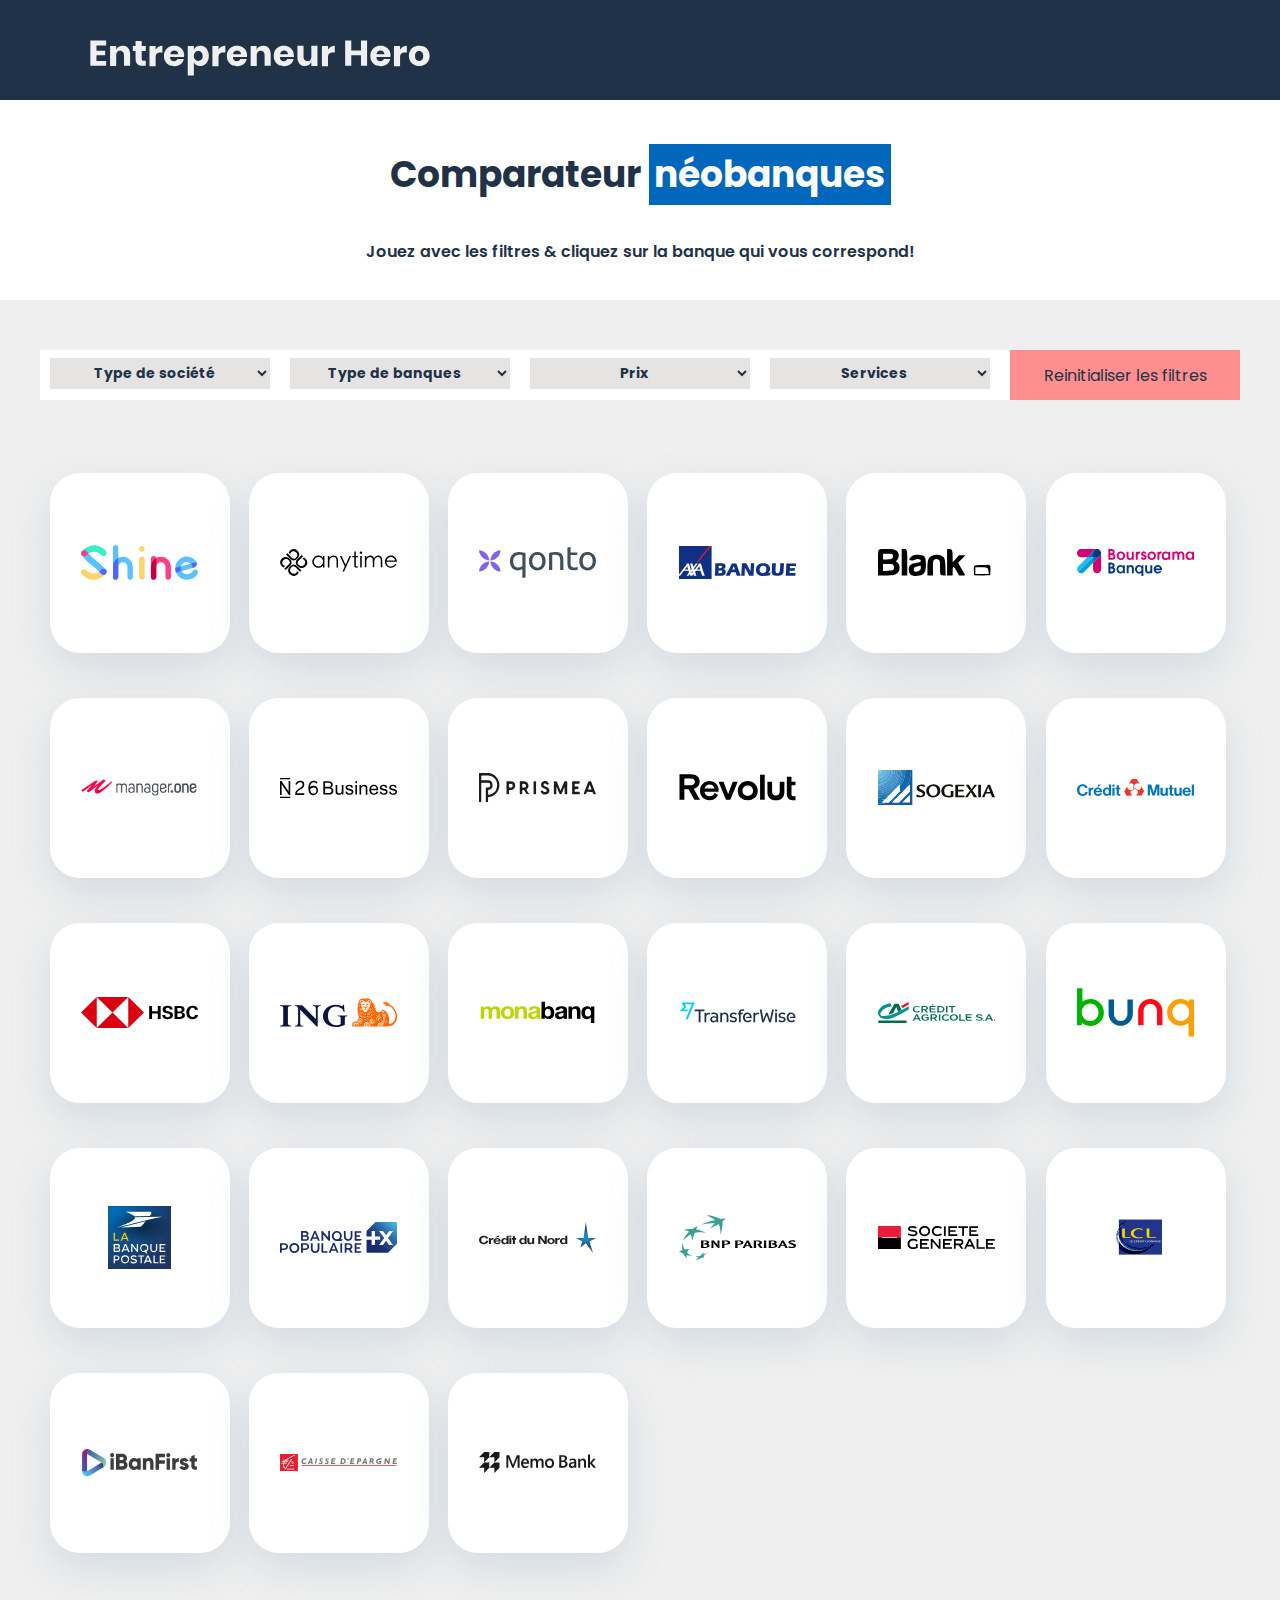
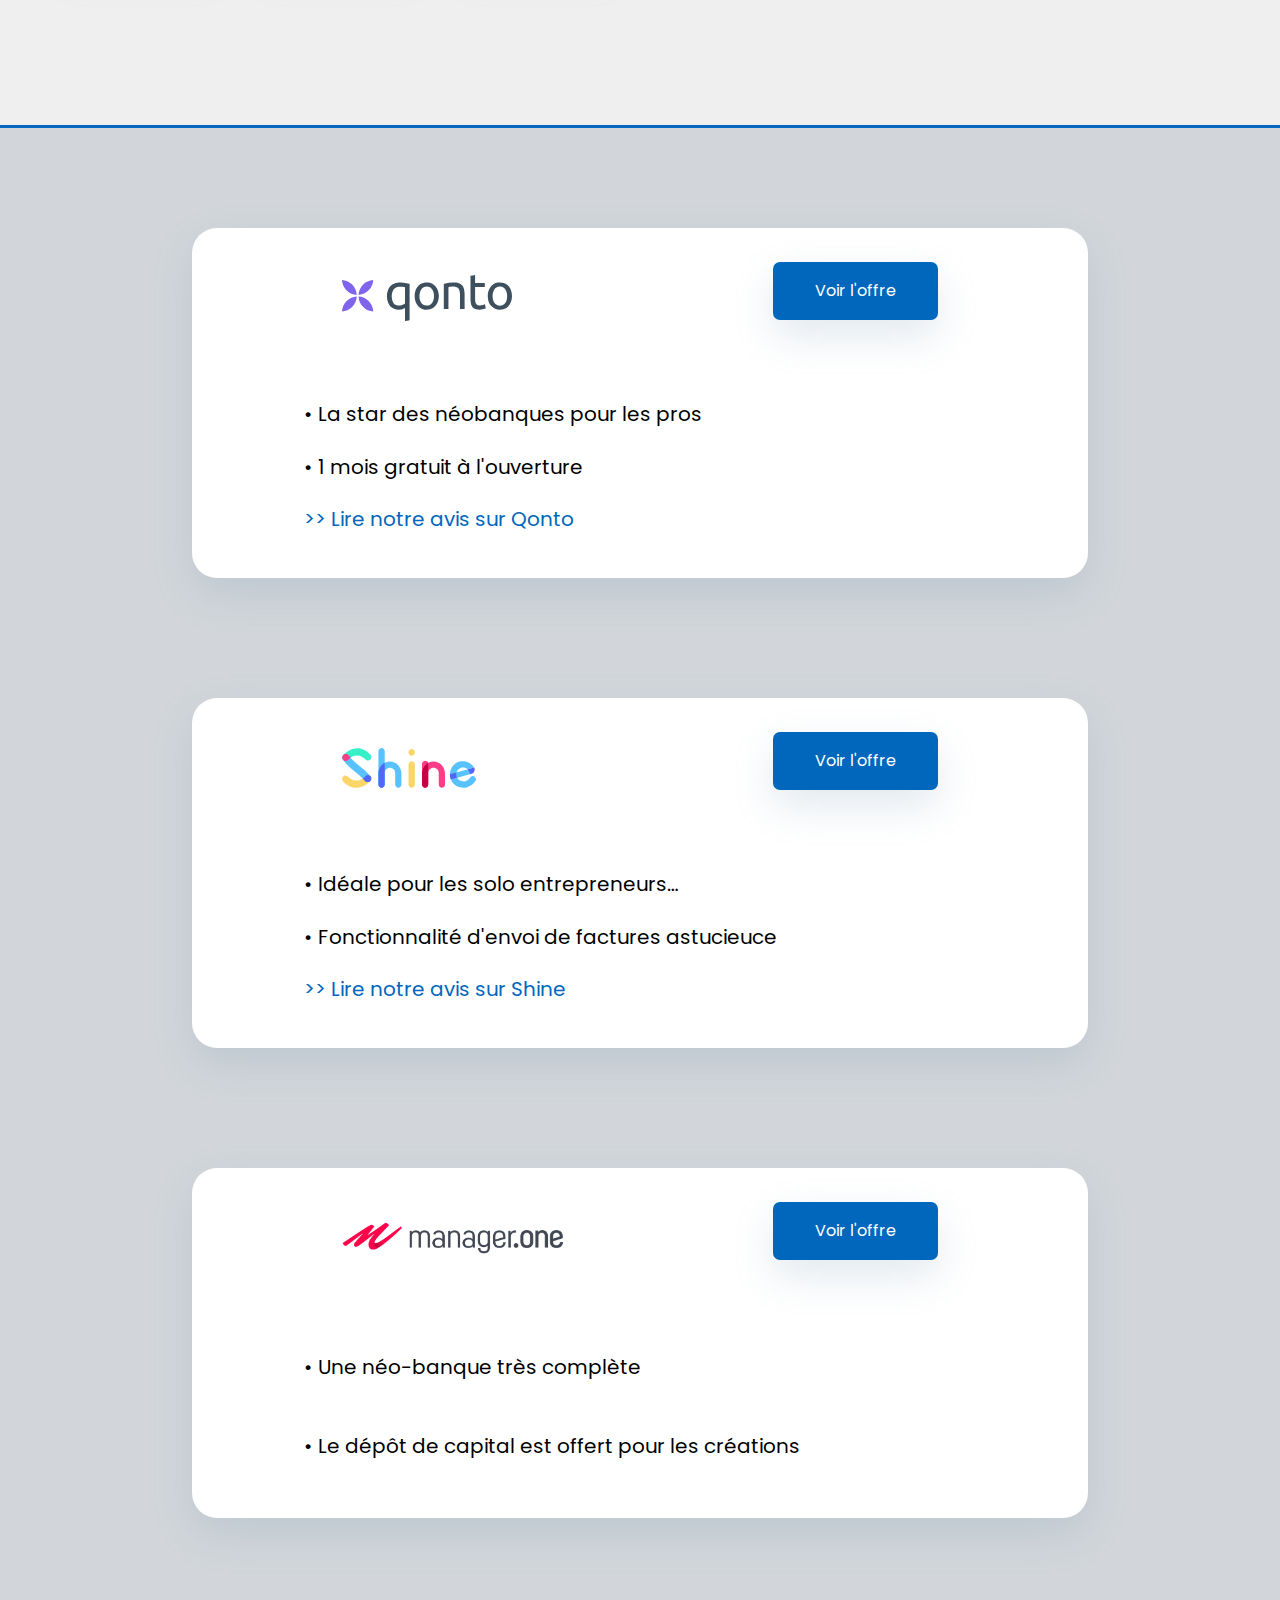
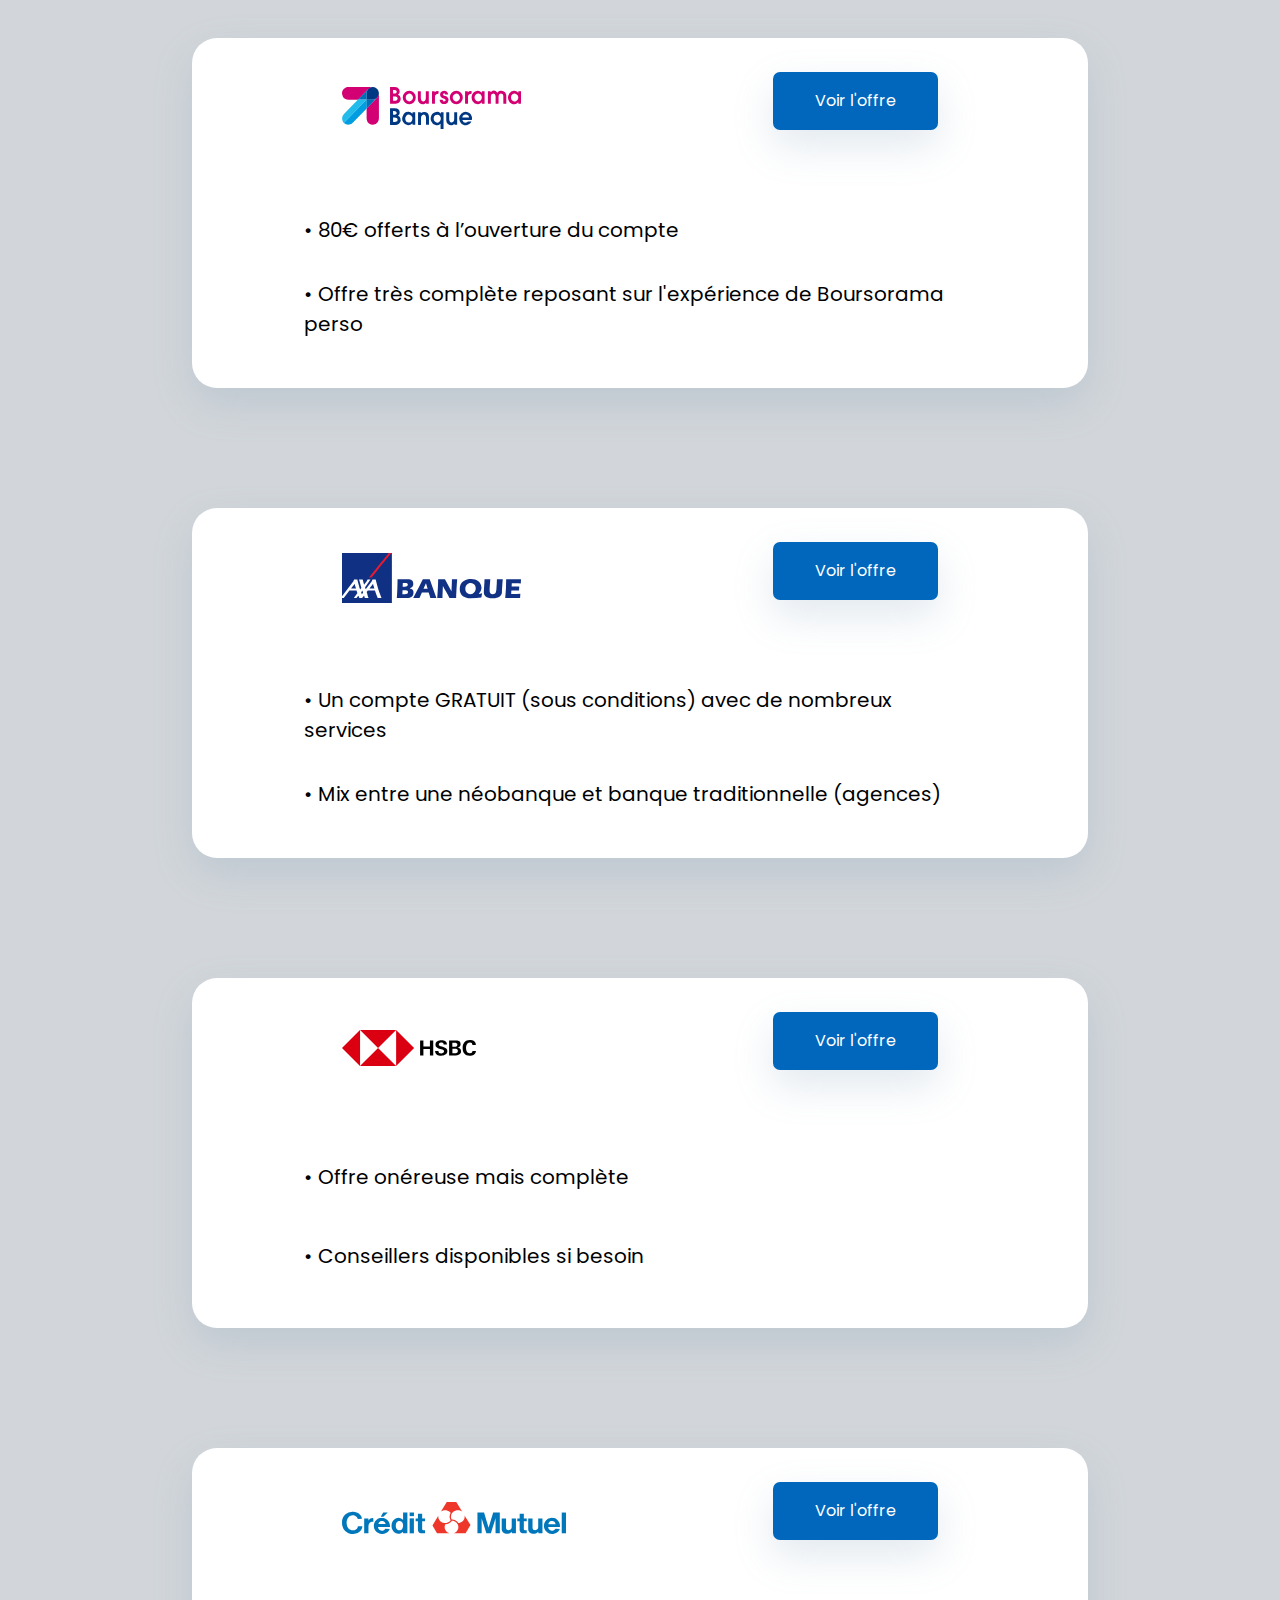
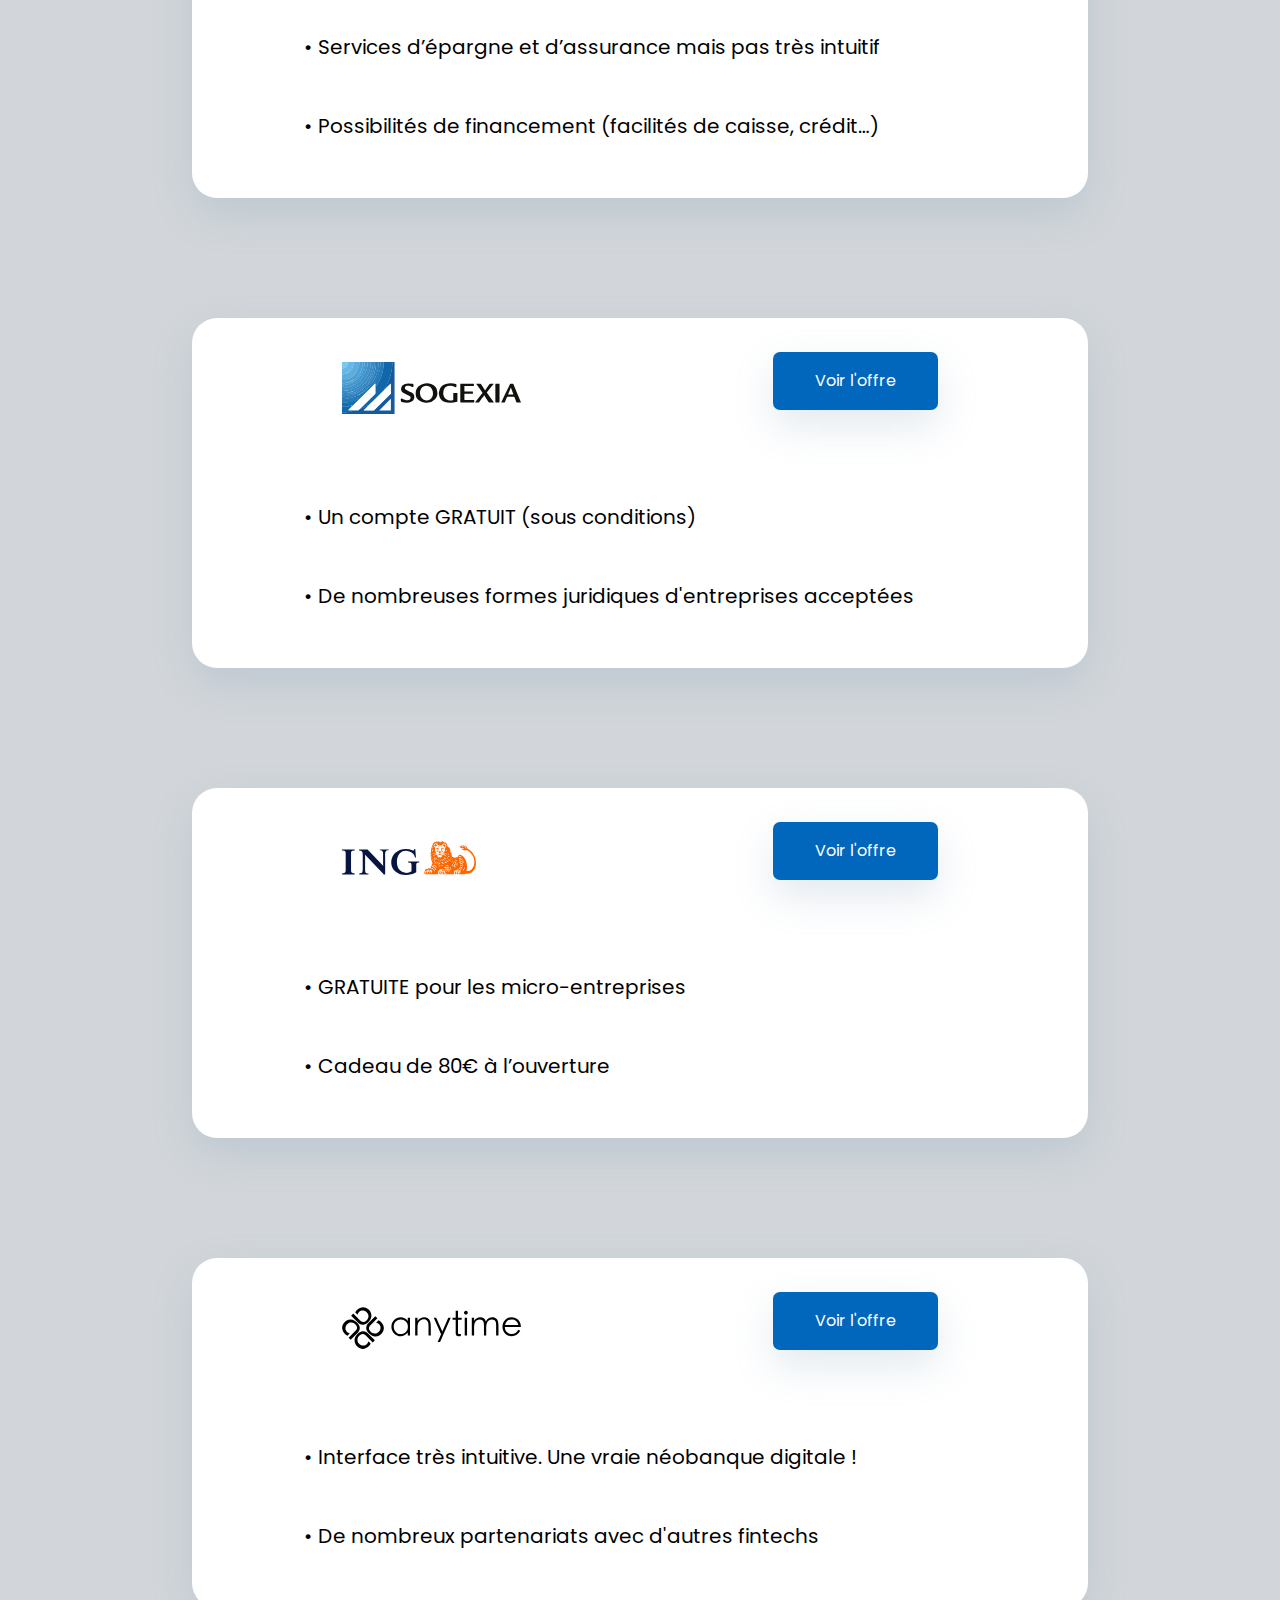
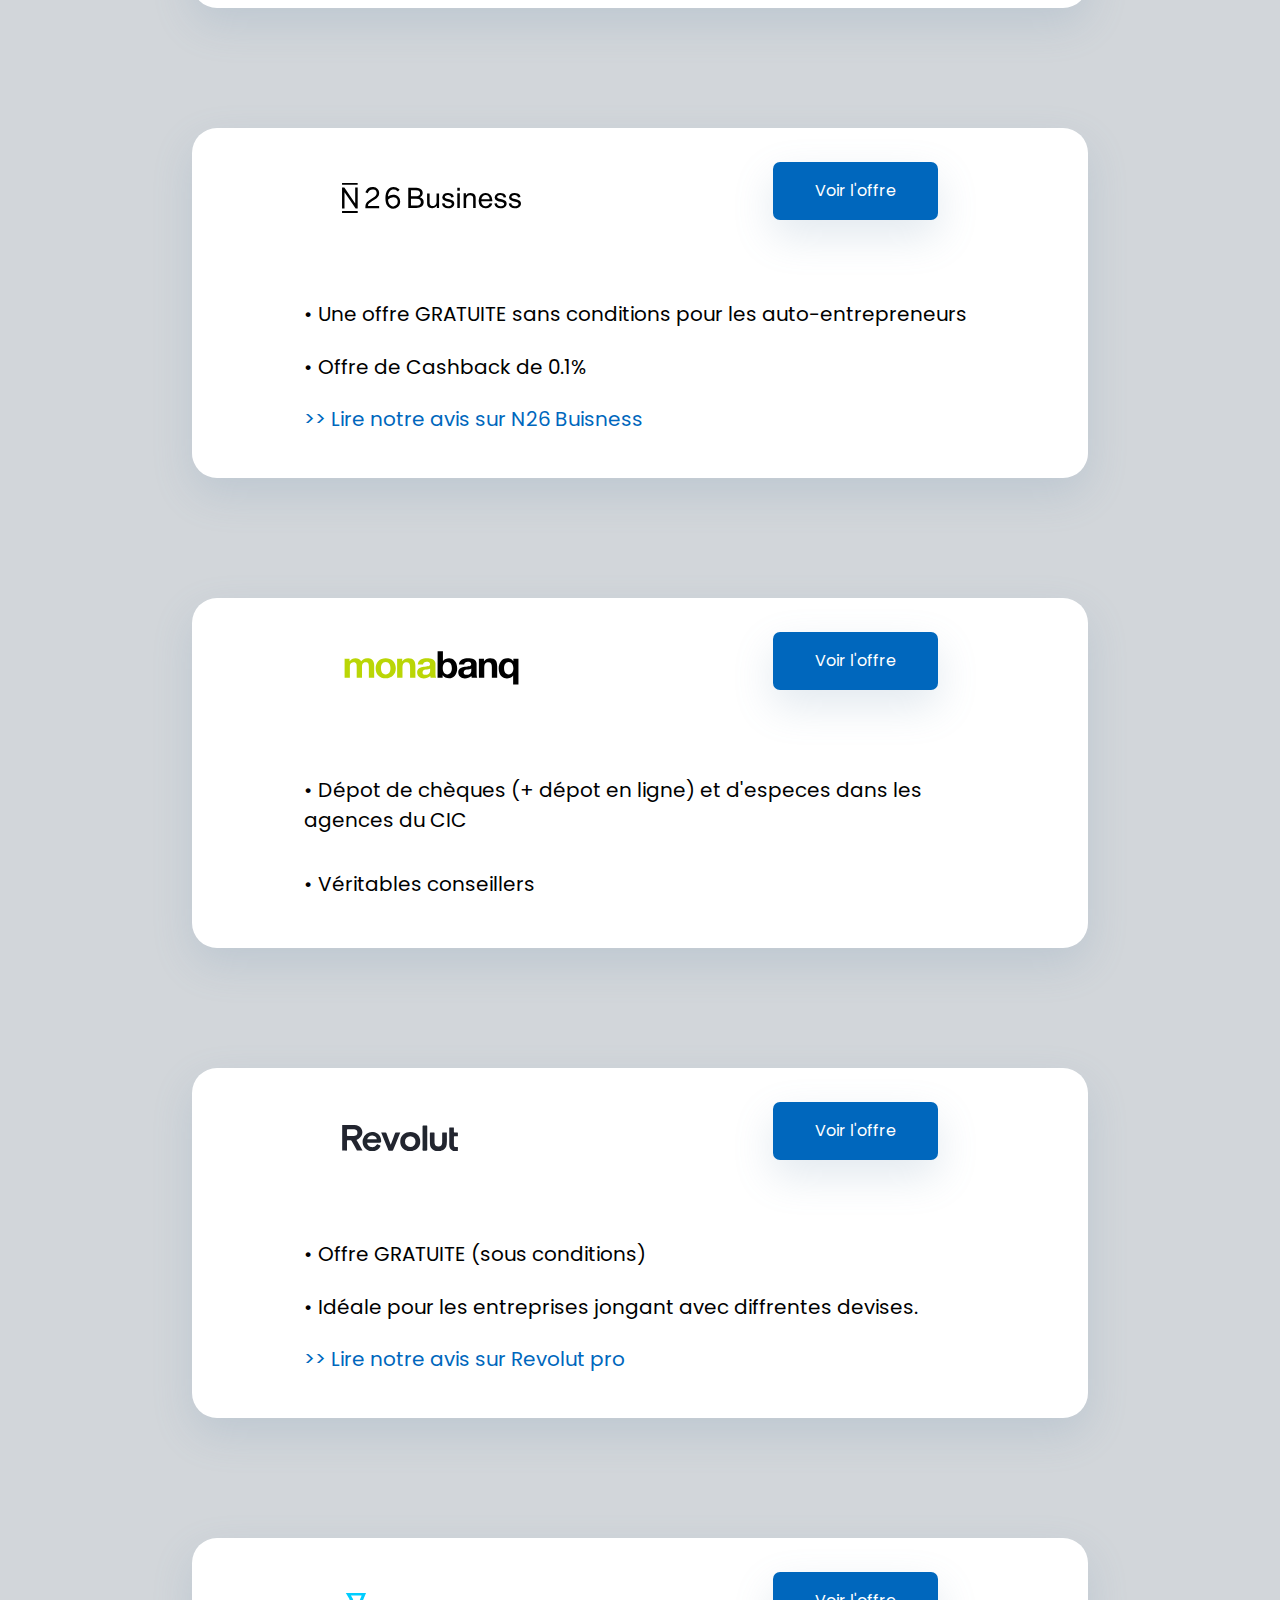
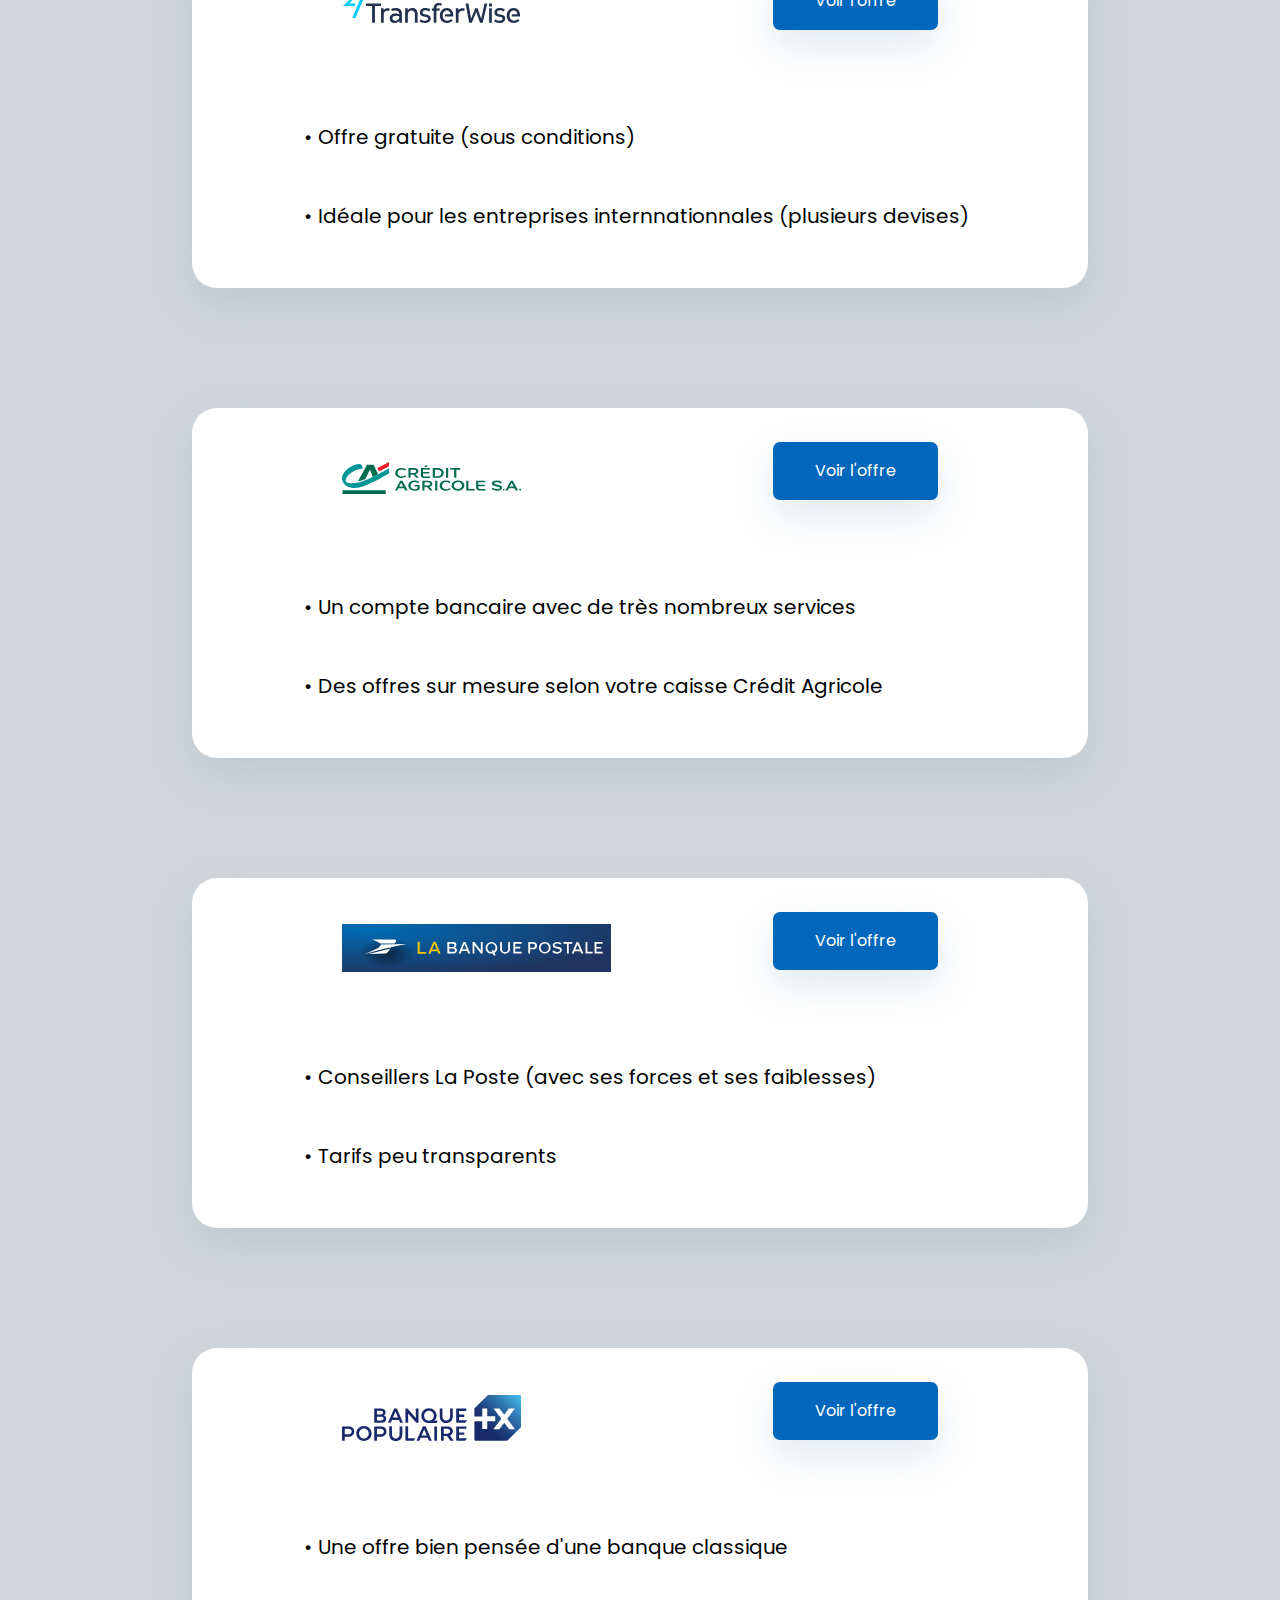
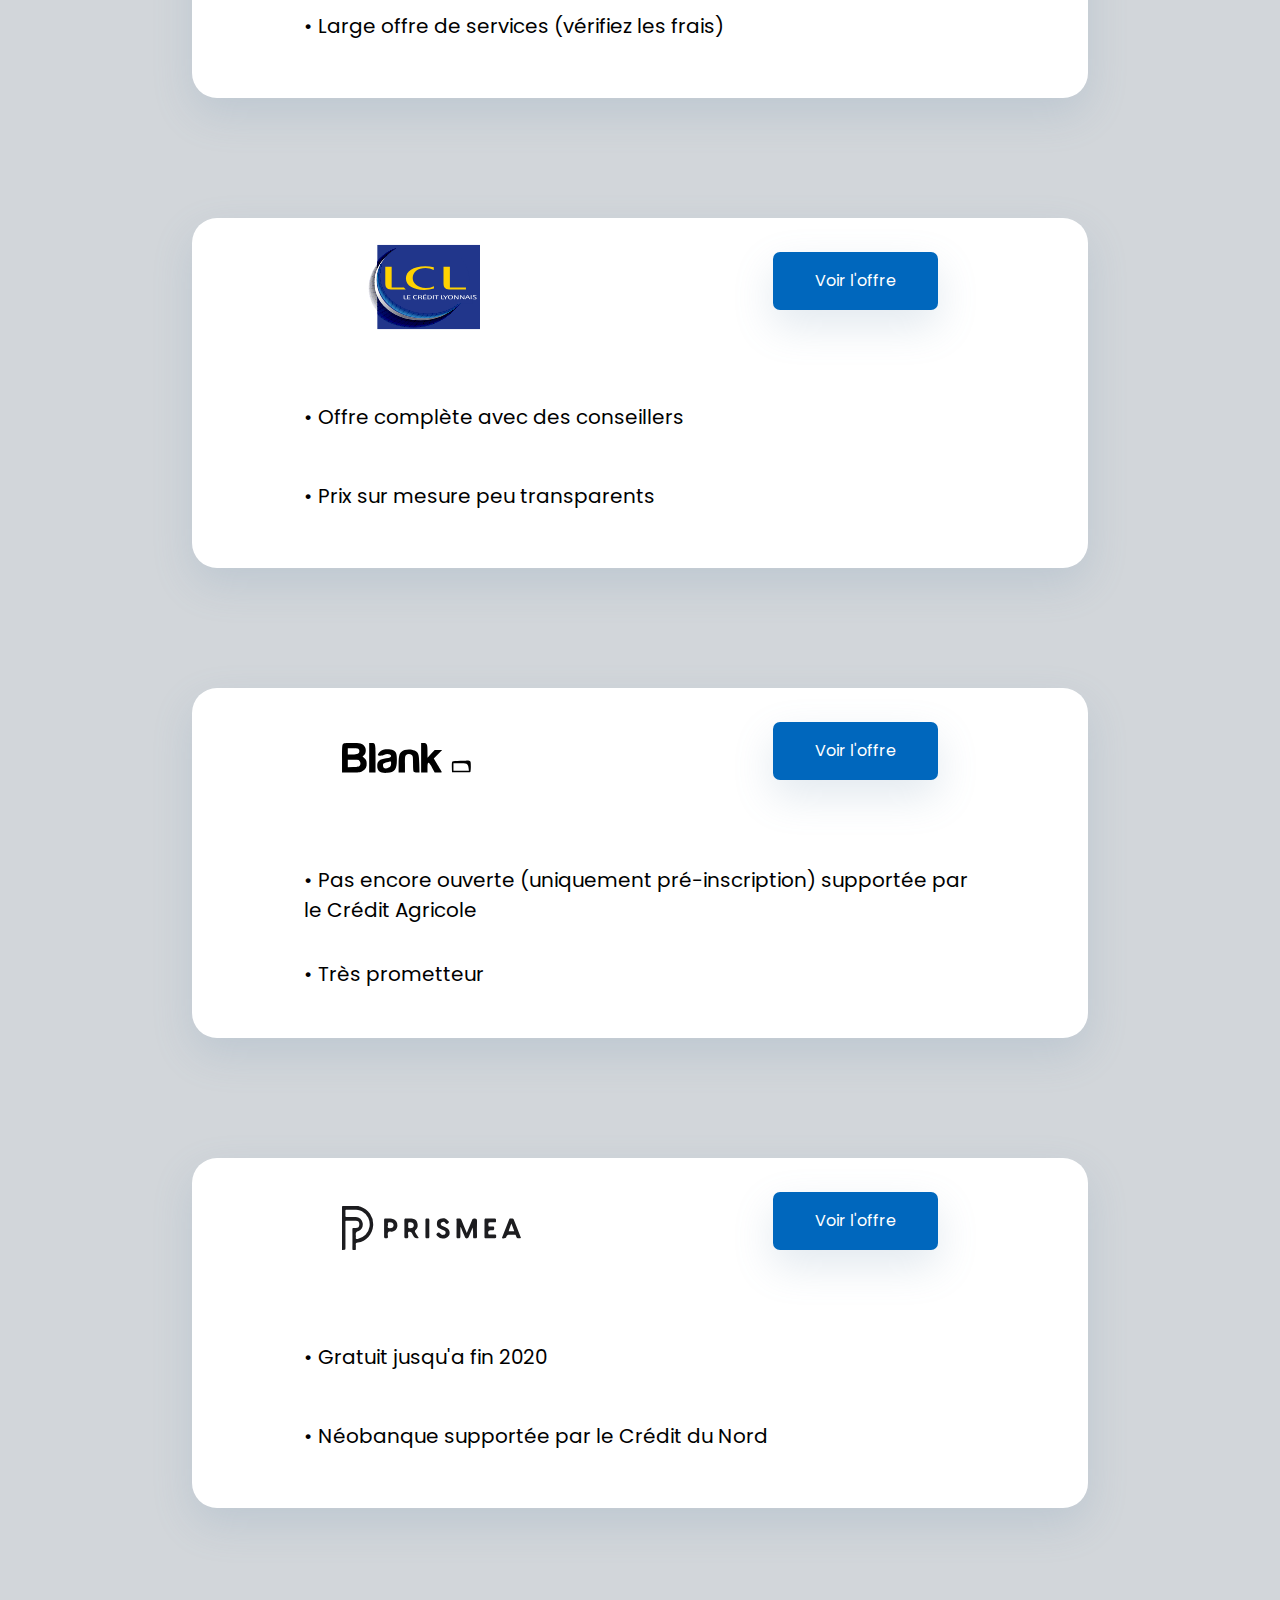
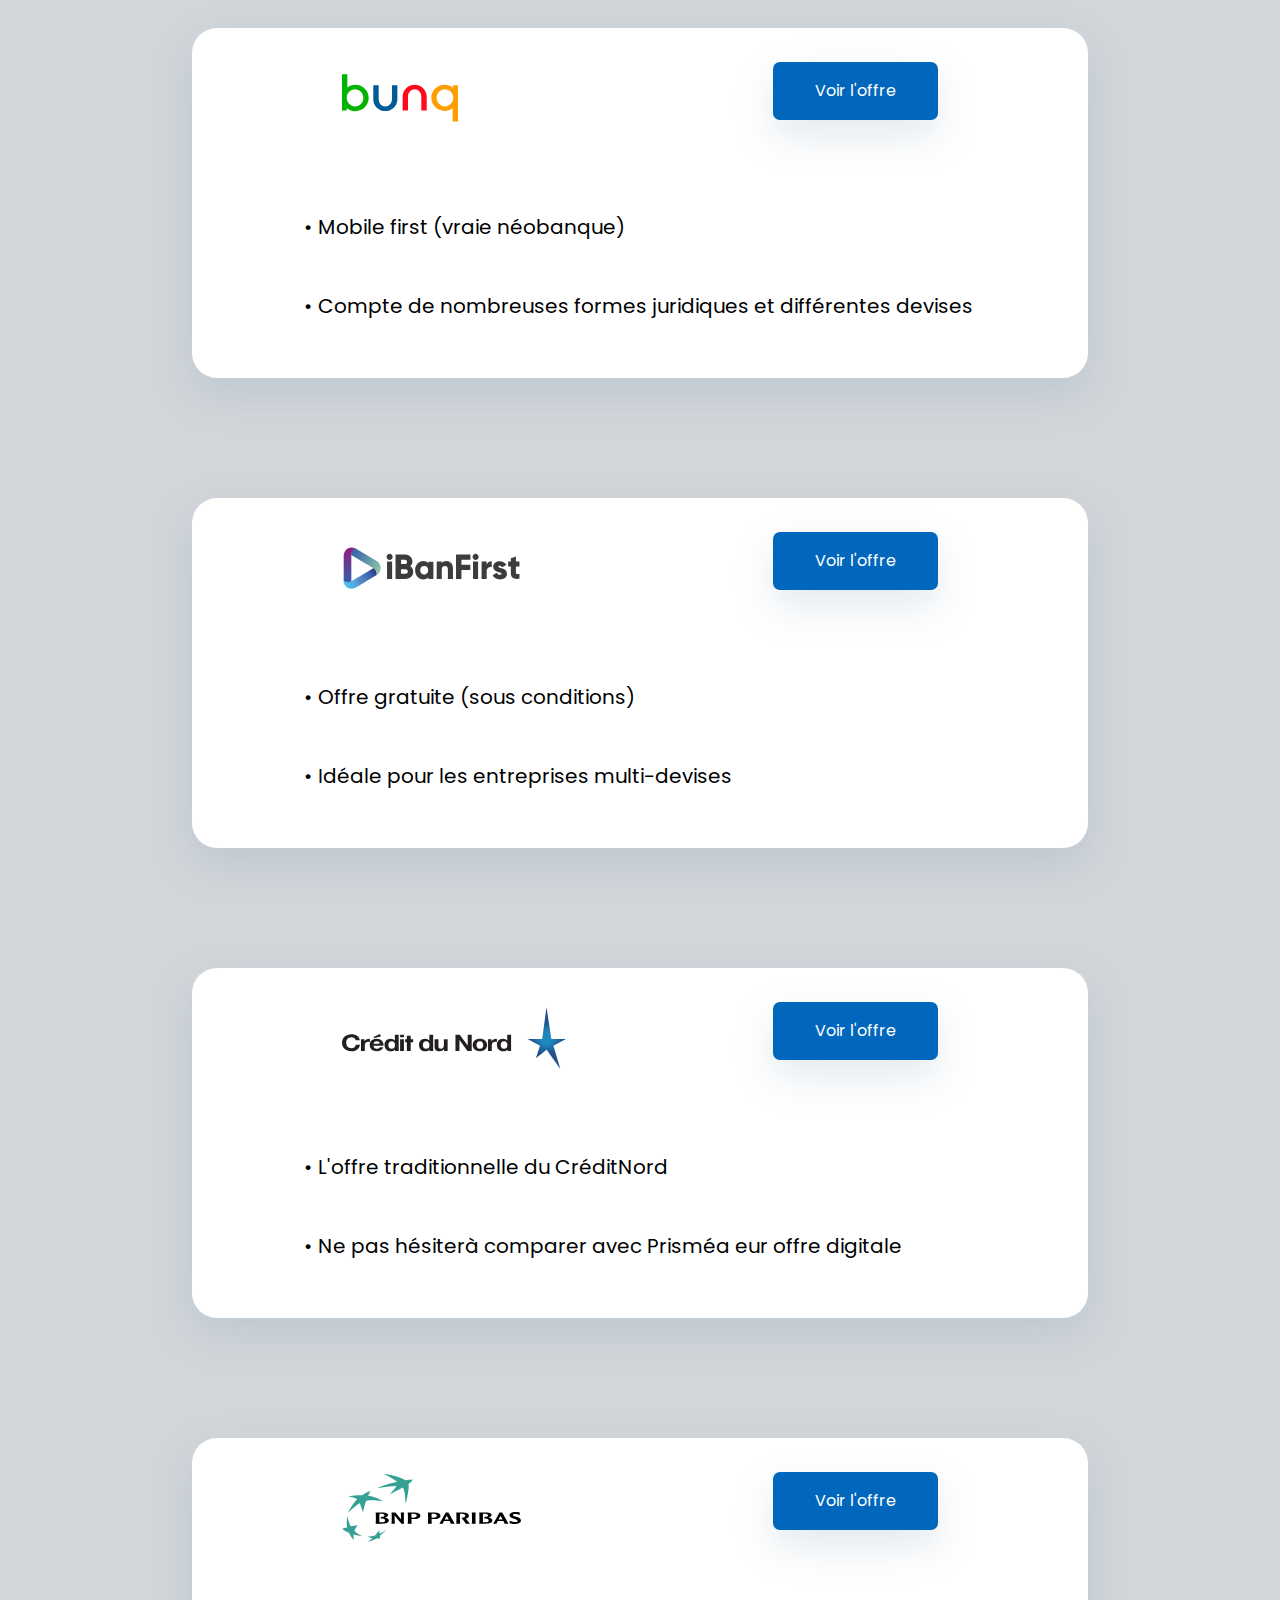
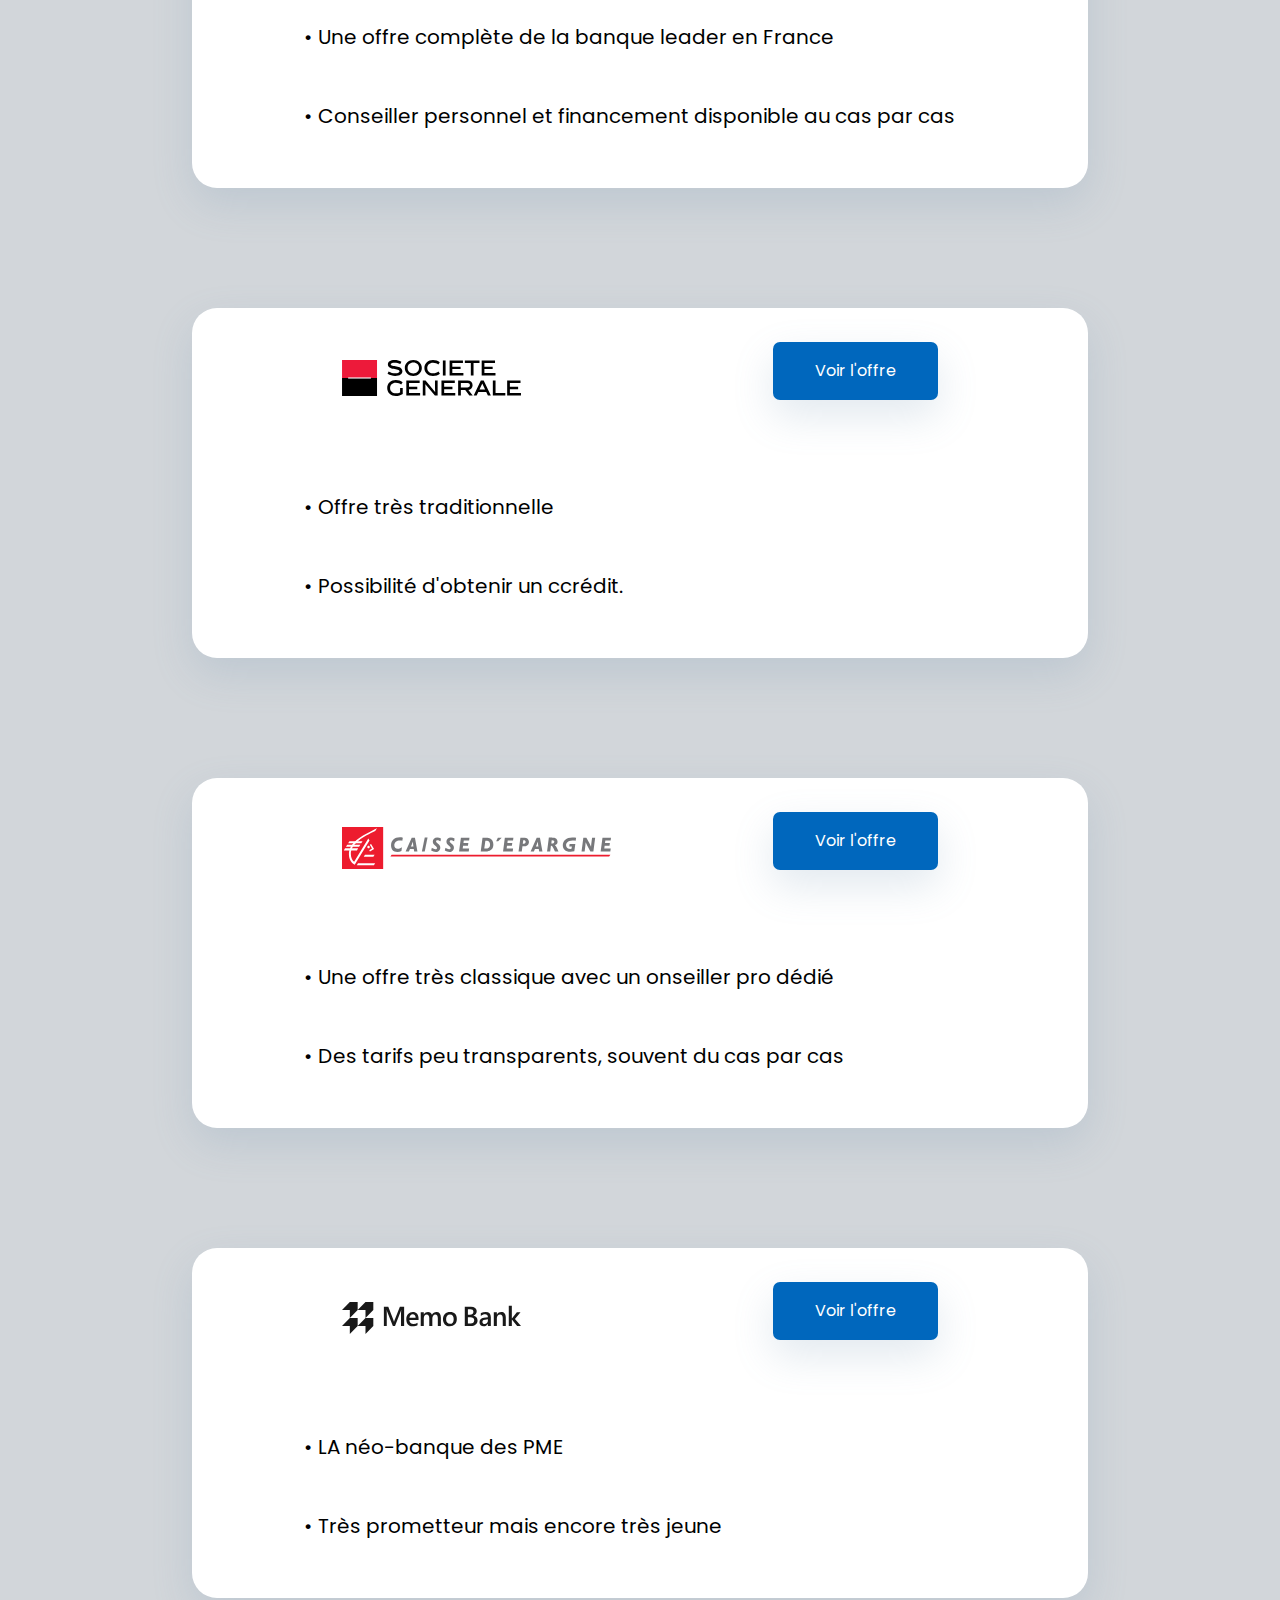
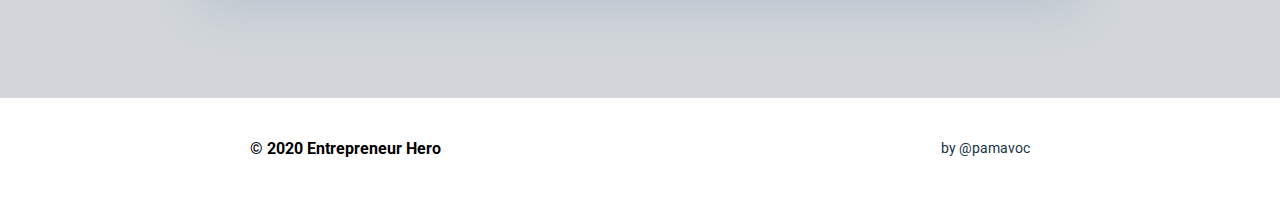
<file: banquepro.html>
<!DOCTYPE html>
<html lang="en">

<head>
    <meta charset="UTF-8">
    <meta name="viewport" content="width=device-width, initial-scale=1.0">
    <title>Comparateur néobanques</title>
    <link
        href="https://fonts.googleapis.com/css2?family=Poppins:wght@500;600;700&family=Roboto:wght@400;500&display=swap"
        rel="stylesheet">
    <link href="css/style.css" rel="stylesheet">
    <link rel="shortcut icon" type="image/png" href="images/favicon.png">
</head>

<body>

    <section class="comparateur-body">

        <div class="div-img"><a href="https://www.entrepreneurhero.fr/compte-pro/"> <img src="images/logo.svg" alt="entrepreneur hero logo"></a></div>

        <div class="headline-comparateur" id="comparateur">

            <div class="div-title">
                <h1>Comparateur <span>néobanques</span></h1>
            </div>

            <h2>Jouez avec les filtres & cliquez sur la banque qui vous correspond!</h2>
        </div>
        
        
        


    <div class="filter">

        <div class="filter-container">

            <div class="button-dropdown">
        
                <div class="test radio">
                    <select class="cat-filter" value-group="societe">
                        <option value="">Type de société</option>
                        <option value=".auto">Auto-entrepreneur</option>
                        <option value=".autres">SAS, SARL etc</option>
                    </select>
                       
                </div>
               
                <div class="test radio">

                       
                        
                        
                        <select class="cat-filter" value-group="banque">
                        <option value="">Type de banques</option>
                        <option value=".neobanques">Néobanques</option>
                        <option value=".banquestradi">Banques traditionnielles</option>
                        </select>
                       
                </div>

                    

            </div>
        
            <div class="button-dropdown">
        

                <div class="test radio">
                
                            <select class="cat-filter" value-group="prix">
                                <option value="">Prix</option>
                                <option value=".payant">Payant</option>
                                <option value=".gratuit">Gratuit</option>
                            </select>
                            
                           
                        
                        
                </div>


                <div class="test radio">
                    
                    <select class="cat-filter" value-group="services">

                                <option value="">Services</option>
                                <option value=".depotcheques">Dépot cheques</option>
                                <option value=".depotespeces">Dépot especes</option>
                                <option value=".chequier">Chequier</option>
                                <option value=".conseiller">Conseiller</option>
                                <option value=".agences">Agences</option>
                                <option value=".financement">Financement</option>
                        
                    </select>

                        

            


                            
                        
                </div>
                
        
                
        
            </div>
        </div>

        <div class="reset-button">
            <a href="">Reinitialiser les filtres</a>
        </div>

        
    </div>

 

    <div id="grid-container">

        <div class="grid-sizer"></div>


        <a href="#shine"><div class="grid-item neobanques auto autres depotcheques payant"><img class="image-comparateur" src="images/banques/shine.svg" alt=""></div></a>
        <a href="#anytime"><div class="grid-item neobanques auto autres conseiller payant"><img class="image-comparateur" src="images/banques/anytime.svg" alt=""></div></a>
        <a href="#qonto"><div class="grid-item neobanques auto autres depotcheques conseiller payant"><img class="image-comparateur" src="images/banques/qonto.svg" alt=""></div></a>
        <a href="#axa"><div class="grid-item banquestradi auto depotcheques depotespeces chequier conseiller agences financement payant gratuit"><img class="image-comparateur" src="images/banques/axabanque.svg" alt=""></div></a>
        <a href="#blank"><div class="grid-item neobanques depotcheques conseiller payant"><img class="image-comparateur" src="images/banques/blank.svg" alt=""></div></a>
        <a href="#bousorama"><div class="grid-item banquestradi auto depotcheques chequier conseiller payant"><img class="image-comparateur" src="images/banques/boursorama_4.svg" alt=""></div></a>
        <a href="#managerone"><div class="grid-item neobanques auto autres depotcheques depotespeces conseiller payant"><img class="image-comparateur" src="images/banques/managerone_1.svg" alt=""></div></a>
        <a href="#n26"><div class="grid-item neobanques auto gratuit payant"><img class="image-comparateur" src="images/banques/n26_3.svg" alt=""></div></a>
        <a href="#prismea"><div class="grid-item neobanques payant"><img class="image-comparateur" src="images/banques/prismea.svg" alt=""></div></a>
        <a href="#revolut"><div class="grid-item neobanques auto gratuit"><img class="image-comparateur" src="images/banques/rev.svg" alt=""></div></a>
        <a href="#sogexia"><div class="grid-item neobanques auto autres gratuit"><img class="image-comparateur" src="images/banques/sogexia_2.svg" alt=""></div></a>
        

        <a href="#creditmutuel"><div class="grid-item banquestradi auto autres depotcheques depotespeces chequier conseiller agences financement payant"><img class="image-comparateur" src="images/banques/creditmutuel.svg" alt=""></div></a>
        <a href="#hsbc"><div class="grid-item banquestradi auto autres depotcheques depotespeces chequier conseiller agences financement payant"><img class="image-comparateur" src="images/banques/hsbc.svg" alt=""></div></a>
        <a href="#ing"><div class="grid-item banquestradi auto depotcheques chequier conseiller gratuit"><img class="image-comparateur financement payant" src="images/banques/ingdirect.svg" alt=""></div></a>
        <a href="#monabanq"><div class="grid-item neobanques auto depotcheques depotespeces chequier conseiller agences financement payant"><img class="image-comparateur" src="images/banques/monabanq.svg" alt=""></div></a>
        <a href="#transferwise"><div class="grid-item neobanques auto autres gratuit"><img class="image-comparateur" src="images/banques/transferwise.svg" alt=""></div></a>
        <a href="#creditagricole"><div class="grid-item banquestradi auto autres depotcheques depotespeces chequier conseiller agences financement"><img class="image-comparateur" src="images/banques/creditagricole.svg" alt=""></div></a>
        
        <a href="#bunq"><div class="grid-item neobanques payant"><img class="image-comparateur" src="images/banques/bunq.svg" alt=""></div></a>

        <a href="#labanquepostale"><div class="grid-item banquestradi auto autres depotcheques depotespeces chequier conseiller agences financement payant"><img class="image-comparateur big" src="images/banques/banquepostale2.svg" alt=""></div></a>
        <a href="#banquepopulaire"><div class="grid-item banquestradi auto autres depotcheques depotespeces chequier conseiller agences financement payant"><img class="image-comparateur" src="images/banques/banquepopulaire.svg" alt=""></div></a>
        
        <a href="#creditdunord"><div class="grid-item banquestradi auto autres depotcheques depotespeces chequier conseiller agences financement payant"><img class="image-comparateur" src="images/banques/creditdunord.svg" alt=""></div></a>
        <a href="#bnp"><div class="grid-item banquestradi autres depotcheques depotespeces chequier conseiller agences financement payant"><img class="image-comparateur" src="images/banques/bnp.svg" alt=""></div></a>
        <a href="#societegenerale"><div class="grid-item banquestradi autres depotcheques depotespeces chequier conseiller agences financement payant"><img class="image-comparateur" src="images/banques/societegenerale.svg" alt=""></div></a> 

        <a href="#lcl"><div class="grid-item banquestradi auto autres depotcheques depotespeces chequier conseiller agences financement payant"><img class="image-comparateur big" src="images/banques/lcl.svg" alt=""></div></a>
        
        <a href="#ibanfirst"><div class="grid-item neobanques payant"><img class="image-comparateur" src="images/banques/ibanfirst.svg" alt=""></div></a>
        <a href="#caissedepargne"><div class="grid-item banquestradi autres depotcheques depotespeces chequier conseiller agences financement payant"><img class="image-comparateur" src="images/banques/caissedepargne.svg" alt=""></div></a>
        <a href="#memobank"><div class="grid-item banquestradi autres conseiller financement payant"><img class="image-comparateur" src="images/banques/memobank.svg" alt=""></div></a>
        
        
      </div>
    
    </section>

    <div class="card-container">

        <div class="arrow">
            <a href="#comparateur"><svg width="133" height="133" viewBox="0 0 133 133" fill="none" xmlns="http://www.w3.org/2000/svg">
                <g filter="url(#filter0_d)">
                <circle cx="66.5" cy="50.5" r="26.5" fill="white"/>
                </g>
                <path d="M67.7071 38.2929C67.3166 37.9024 66.6834 37.9024 66.2929 38.2929L59.9289 44.6569C59.5384 45.0474 59.5384 45.6805 59.9289 46.0711C60.3195 46.4616 60.9526 46.4616 61.3431 46.0711L67 40.4142L72.6569 46.0711C73.0474 46.4616 73.6805 46.4616 74.0711 46.0711C74.4616 45.6805 74.4616 45.0474 74.0711 44.6569L67.7071 38.2929ZM68 63V39H66V63H68Z" fill="#203248"/>
                <defs>
                <filter id="filter0_d" x="0" y="0" width="133" height="133" filterUnits="userSpaceOnUse" color-interpolation-filters="sRGB">
                <feFlood flood-opacity="0" result="BackgroundImageFix"/>
                <feColorMatrix in="SourceAlpha" type="matrix" values="0 0 0 0 0 0 0 0 0 0 0 0 0 0 0 0 0 0 127 0"/>
                <feOffset dy="16"/>
                <feGaussianBlur stdDeviation="20"/>
                <feColorMatrix type="matrix" values="0 0 0 0 0.439216 0 0 0 0 0.564706 0 0 0 0 0.690196 0 0 0 0.2 0"/>
                <feBlend mode="normal" in2="BackgroundImageFix" result="effect1_dropShadow"/>
                <feBlend mode="normal" in="SourceGraphic" in2="effect1_dropShadow" result="shape"/>
                </filter>
                </defs>
                </svg></a>
        </div>

        <div class="card">
            <div class="logobtn">
                <img src="images/banques/qonto.svg" id="qonto" alt="">

                <a href="https://www.entrepreneurhero.fr/go/qonto" class="btn-offer desk">Voir l'offre</a>
            </div>

            <div class="textcard">
                <p>• La star des néobanques pour les pros</p>
                <p>• 1 mois gratuit à l'ouverture</p>
                <p><a href="https://www.entrepreneurhero.fr/compte-pro/avis-qonto-neobanque/">>> Lire notre avis sur Qonto</a></p>
            </div>

            <div class="button-container-mob">
                    <a href="https://www.entrepreneurhero.fr/go/qonto" class="btn-offer mob">Voir l'offre</a>
            </div>
            
        </div>


        <div class="card">
            <div class="logobtn">
                <img src="images/banques/shine.svg" id="shine" alt="">

                <a href="https://www.entrepreneurhero.fr/go/shine" class="btn-offer desk">Voir l'offre</a>
            </div>

            <div class="textcard">
                <p>• Idéale pour les solo entrepreneurs…</p>
                <p>• Fonctionnalité d'envoi de factures astucieuce</p>
                <p><a href="https://www.entrepreneurhero.fr/compte-pro/avis-shine/">>> Lire notre avis sur Shine</a></p>
            </div>

            <div class="button-container-mob">
                <a href="https://www.entrepreneurhero.fr/go/shine" class="btn-offer mob">Voir l'offre</a>
                
            </div>
        </div>

        <div class="card">
            <div class="logobtn">
                <img src="images/banques/managerone_1.svg" id="managerone" alt="">

                <a href="https://www.entrepreneurhero.fr/manegerone" class="btn-offer desk ">Voir l'offre</a>
            </div>

            <div class="textcard">
                <p>• Une néo-banque très complète </p>
                <p>• Le dépôt de capital est offert pour les créations</p>
                
                
            </div>

            <div class="button-container-mob">
                <a href="https://www.entrepreneurhero.fr/manegerone" class="btn-offer mob">Voir l'offre</a>
            </div>
        </div>


        <div class="card">
            <div class="logobtn">
                <img src="images/banques/boursorama_4.svg" id="boursorama" alt="">

                <a href="https://www.entrepreneurhero.fr/go/boursorama" class="btn-offer desk">Voir l'offre</a>
            </div>

            <div class="textcard">
                <p>• 80€ offerts à l’ouverture du compte</p>
                <p>• Offre très complète reposant sur l'expérience de Boursorama perso</p>
                
            </div>

            <div class="button-container-mob">
                <a href="https://www.entrepreneurhero.fr/go/boursorama" class="btn-offer mob">Voir l'offre</a>
            </div>
        </div>


        <div class="card">
            <div class="logobtn">
                <img src="images/banques/axabanque.svg" id="axa" alt="">

                <a href="https://www.entrepreneurhero.fr/axa-banque" class="btn-offer desk">Voir l'offre</a>
            </div>

            <div class="textcard">
                <p>• Un compte GRATUIT (sous conditions) avec de nombreux services</p>
                <p>• Mix entre une néobanque et banque traditionnelle (agences)</p>
            
               
            </div>

            <div class="button-container-mob">
                <a href="https://www.entrepreneurhero.fr/axa-banque" class="btn-offer mob">Voir l'offre</a>
            </div>
        </div>

        <div class="card">
            <div class="logobtn">
                <img src="images/banques/hsbc.svg" id="hsbc" alt="">

                <a href="https://www.entrepreneurhero.fr/hsbc" class="btn-offer desk">Voir l'offre</a>
            </div>

            <div class="textcard">
               
                <p>• Offre onéreuse mais complète</p>
                <p>• Conseillers disponibles si besoin</p>
               
               
            </div>

            <div class="button-container-mob">
                <a href="https://www.entrepreneurhero.fr/hsbc" class="btn-offer mob">Voir l'offre</a>
            </div>
        </div>

        <div class="card">
            <div class="logobtn">
                <img src="images/banques/creditmutuel.svg" id="creditmutuel" alt="">

                <a href="https://www.entrepreneurhero.fr/credit-mutuel" class="btn-offer desk">Voir l'offre</a>
            </div>

            <div class="textcard">
                <p>• Services d’épargne et d’assurance mais pas très intuitif</p>
                <p>• Possibilités de financement (facilités de caisse, crédit…)</p>

            </div>


            <div class="button-container-mob">
                <a href="https://www.entrepreneurhero.fr/credit-mutuel" class="btn-offer mob">Voir l'offre</a>
            </div>
        </div>

        <div class="card">
            <div class="logobtn">
                <img src="images/banques/sogexia_2.svg" id="sogexia" alt="">

                <a href="https://www.entrepreneurhero.fr/sogexia" class="btn-offer desk">Voir l'offre</a>
            </div>

            <div class="textcard">
                <p>• Un compte GRATUIT (sous conditions)</p>
                <p>• De nombreuses formes juridiques d'entreprises acceptées</p>
               
            </div>

            <div class="button-container-mob">
                <a href="https://www.entrepreneurhero.fr/sogexia" class="btn-offer mob">Voir l'offre</a>
            </div>
        </div>

        <div class="card">
            <div class="logobtn">
                <img src="images/banques/ingdirect.svg" id="ing" alt="">

                <a href="https://www.entrepreneurhero.fr/ing-direct" class="btn-offer desk">Voir l'offre</a>
            </div>

            <div class="textcard">
                <p>• GRATUITE pour les micro-entreprises</p>
                <p>• Cadeau de 80€ à l’ouverture</p>

            </div>

            <div class="button-container-mob">
                <a href="https://www.entrepreneurhero.fr/ing-direct" class="btn-offer mob">Voir l'offre</a>
            </div>
        </div>

        <div class="card">
            <div class="logobtn">
                <img src="images/banques/anytime.svg" id="anytime" alt="">

                <a href="https://www.entrepreneurhero.fr/anytime" class="btn-offer desk">Voir l'offre</a>
            </div>

            <div class="textcard">
                <p>• Interface très intuitive. Une vraie néobanque digitale !</p>
                <p>• De nombreux partenariats avec d'autres fintechs</p>
                
            </div>

            <div class="button-container-mob">
                <a href="https://www.entrepreneurhero.fr/anytime" class="btn-offer mob">Voir l'offre</a>
            </div>
        </div>

        <div class="card">
            <div class="logobtn">
                <img src="images/banques/n26_3.svg" id="n26" alt="">

                <a href="https://www.entrepreneurhero.fr/go/n26-pro" class="btn-offer desk">Voir l'offre</a>
            </div>

            <div class="textcard">
                <p>• Une offre GRATUITE sans conditions pour les auto-entrepreneurs</p>
                <p>• Offre de Cashback de 0.1%</p>
                <p><a href="https://www.entrepreneurhero.fr/compte-pro/avis-n26-business/">>> Lire notre avis sur N26 Buisness</a></p>
            </div>

            <div class="button-container-mob">
                <a href="https://www.entrepreneurhero.fr/go/n26-pro" class="btn-offer mob">Voir l'offre</a>
            </div>
        </div>

        <div class="card">
            <div class="logobtn">
                <img src="images/banques/monabanq.svg" id="monabanq" alt="">

                <a href="https://www.entrepreneurhero.fr/monabanq" class="btn-offer desk">Voir l'offre</a>
            </div>

            <div class="textcard">
                
               
                <p>• Dépot de chèques (+ dépot en ligne) et d'especes dans les agences du CIC </p>
                <p>• Véritables conseillers</p>
            </div>

            <div class="button-container-mob">
                <a href="https://www.entrepreneurhero.fr/monabanq" class="btn-offer mob">Voir l'offre</a>
            </div>
        </div>


        <div class="card">
            <div class="logobtn">
                <img src="images/banques/revolut_2.svg" id="revolut" alt="">

                <a href="https://www.entrepreneurhero.fr/go/revolut-pro" class="btn-offer desk">Voir l'offre</a>
            </div>

            <div class="textcard">
                <p>• Offre GRATUITE (sous conditions)</p>
                <p>• Idéale pour les entreprises jongant avec diffrentes devises.</p>
                <p><a href="https://www.entrepreneurhero.fr/compte-pro/avis-revolut-business/">>> Lire notre avis sur Revolut pro</a></p>
            </div>

            <div class="button-container-mob">
                <a href="https://www.entrepreneurhero.fr/go/revolut-pro" class="btn-offer mob">Voir l'offre</a>
            </div>
        </div>

        <div class="card">
            <div class="logobtn">
                <img src="images/banques/transferwise.svg" id="transferwise" alt="">

                <a href="https://www.entrepreneurhero.fr/transferwise" class="btn-offer desk">Voir l'offre</a>
            </div>

            <div class="textcard">
                <p>• Offre gratuite (sous conditions)</p>
                <p>• Idéale pour les entreprises internnationnales (plusieurs devises) </p>
                
            </div>

            <div class="button-container-mob">
                <a href="https://www.entrepreneurhero.fr/transferwise" class="btn-offer mob">Voir l'offre</a>
            </div>
        </div>
        

        <div class="card">
            <div class="logobtn">
                <img src="images/banques/creditagricole.svg" id="creditagricole" alt="">

                <a href="https://www.entrepreneurhero.fr/credit-agricole" class="btn-offer desk">Voir l'offre</a>
            </div>

            <div class="textcard">
                <p>• Un compte bancaire avec de très nombreux services</p>
                <p>• Des offres sur mesure selon votre caisse Crédit Agricole</p>
               
                
            </div>

            <div class="button-container-mob">
                <a href="https://www.entrepreneurhero.fr/credit-agricole" class="btn-offer mob">Voir l'offre</a>
            </div>
        </div>



    

        <div class="card">
            <div class="logobtn">
                <img src="images/banques/banquepostale.svg" id="labanquepostale" alt="">

                <a href="https://www.entrepreneurhero.fr/banque-postale" class="btn-offer desk">Voir l'offre</a>
            </div>

            <div class="textcard">
                <p>• Conseillers La Poste (avec ses forces et ses faiblesses)</p>
                <p>• Tarifs peu transparents</p>
                
            </div>

            <div class="button-container-mob">
                <a href="https://www.entrepreneurhero.fr/banque-postale" class="btn-offer mob">Voir l'offre</a>
            </div>
        </div>

        <div class="card">
            <div class="logobtn">
                <img src="images/banques/banquepopulaire.svg" id="banquepopulaire" alt="">

                <a href="https://www.entrepreneurhero.fr/banque-pop" class="btn-offer desk">Voir l'offre</a>
            </div>

            <div class="textcard">
                <p>• Une offre bien pensée d'une banque classique</p>
                <p>• Large offre de services (vérifiez les frais)</p>
                
            </div>

            <div class="button-container-mob">
                <a href="https://www.entrepreneurhero.fr/banque-pop" class="btn-offer mob">Voir l'offre</a>
            </div>
        </div>




        <div class="card">
            <div class="logobtn">
                <img src="images/banques/lcl.svg" id="lcl" alt="">

                <a href="https://www.entrepreneurhero.fr/lcl" class="btn-offer desk">Voir l'offre</a>
            </div>

            <div class="textcard">
                <p>• Offre complète avec des conseillers</p>
                <p>• Prix sur mesure peu transparents</p>
            </div>

            <div class="button-container-mob">
                <a href="https://www.entrepreneurhero.fr/lcl" class="btn-offer mob">Voir l'offre</a>
            </div>
        </div>


        <div class="card">
            <div class="logobtn">
                <img src="images/banques/blank.svg" id="blank" alt="">

                <a href="https://www.entrepreneurhero.fr/blank" class="btn-offer desk">Voir l'offre</a>
            </div>

            <div class="textcard">
                <p>• Pas encore ouverte (uniquement pré-inscription) supportée par le Crédit Agricole</p>
                <p>• Très prometteur</p>
            </div>

            <div class="button-container-mob">
                <a href="https://www.entrepreneurhero.fr/blank" class="btn-offer mob">Voir l'offre</a>
            </div>
        </div>


        <div class="card">
            <div class="logobtn">
                <img src="images/banques/prismea.svg" id="prismea" alt="">

                <a href="https://www.entrepreneurhero.fr/prismea" class="btn-offer desk">Voir l'offre</a>
            </div>

            <div class="textcard">
                
                <p>• Gratuit jusqu'a fin 2020</p>
                <p>• Néobanque supportée par le Crédit du Nord </p>

                
            </div>

            <div class="button-container-mob">
                <a href="https://www.entrepreneurhero.fr/prismea" class="btn-offer mob">Voir l'offre</a>
            </div>
        </div>
        
        
        <div class="card">
            <div class="logobtn">
                <img src="images/banques/bunq.svg" id="bunq" alt="">

                <a href="https://www.entrepreneurhero.fr/bunq" class="btn-offer desk">Voir l'offre</a>
            </div>

            <div class="textcard">
                <p>• Mobile first (vraie néobanque)</p>
                <p>• Compte de nombreuses formes juridiques et différentes devises</p>
                
            </div>

            <div class="button-container-mob">
                <a href="https://www.entrepreneurhero.fr/bunq" class="btn-offer mob">Voir l'offre</a>
            </div>
        </div>

        <div class="card">
            <div class="logobtn">
                <img src="images/banques/ibanfirst.svg" id="ibanfirst" alt="">

                <a href="https://www.entrepreneurhero.fr/ibanfirst" class="btn-offer desk">Voir l'offre</a>
            </div>

            <div class="textcard">
                <p>• Offre gratuite (sous conditions) </p>
                <p>• Idéale pour les entreprises multi-devises </p>
                
            </div>

            <div class="button-container-mob">
                <a href="https://www.entrepreneurhero.fr/ibanfirst" class="btn-offer mob">Voir l'offre</a>
            </div>
        </div>

        <div class="card">
            <div class="logobtn">
                <img src="images/banques/creditdunord.svg" id="creditdunord" alt="">

                <a href="https://www.entrepreneurhero.fr/credit-du-nord" class="btn-offer desk">Voir l'offre</a>
            </div>

            <div class="textcard">
                <p>• L'offre traditionnelle du CréditNord</p>
                 <p>• Ne pas hésiterà comparer avec Prisméa eur offre digitale</p>
            </div>

            <div class="button-container-mob">
                <a href="https://www.entrepreneurhero.fr/credit-du-nord" class="btn-offer mob">Voir l'offre</a>
            </div>
        </div>

        <div class="card">
            <div class="logobtn">
                <img src="images/banques/bnp.svg" id="bnp" alt="">

                <a href="https://www.entrepreneurhero.fr/bnp" class="btn-offer desk">Voir l'offre</a>
            </div>

            <div class="textcard">
                <p>• Une offre complète de la banque leader en France</p>
                <p>• Conseiller personnel et financement disponible au cas par cas</p>
               
                
            </div>

            <div class="button-container-mob">
                <a href="https://www.entrepreneurhero.fr/bnp" class="btn-offer mob">Voir l'offre</a>
            </div>
        </div>


        <div class="card">
            <div class="logobtn">
                <img src="images/banques/societegenerale.svg" id="societegenerale" alt="">

                <a href="https://www.entrepreneurhero.fr/soge" class="btn-offer desk">Voir l'offre</a>
            </div>

            <div class="textcard">
                <p>• Offre très traditionnelle </p>
                <p>• Possibilité d'obtenir un ccrédit.</p>
                
            
            </div>

            <div class="button-container-mob">
                <a href="https://www.entrepreneurhero.fr/soge" class="btn-offer mob">Voir l'offre</a>
            </div>
        </div>

        <div class="card">
            <div class="logobtn">
                <img src="images/banques/caissedepargne.svg" id="caissedepargne" alt="">

                <a href="https://www.entrepreneurhero.fr/caisse-d-epargne" class="btn-offer desk">Voir l'offre</a>
            </div>

            <div class="textcard">
                <p>• Une offre très classique avec un onseiller pro dédié</p>
                <p>• Des tarifs peu transparents, souvent du cas par cas</p>

                
            </div>

            <div class="button-container-mob">
                <a href="https://www.entrepreneurhero.fr/caisse-d-epargne" class="btn-offer mob">Voir l'offre</a>
            </div>
        </div>

        <div class="card">
            <div class="logobtn">
                <img src="images/banques/memobank.svg" id="memobank" alt="">

                <a href="https://www.entrepreneurhero.fr/memo" class="btn-offer desk">Voir l'offre</a>
            </div>

            <div class="textcard">
                <p>• LA néo-banque des PME</p>
                <p>• Très prometteur mais encore très jeune</p>

            </div>

            <div class="button-container-mob">
                <a href="https://www.entrepreneurhero.fr/memo" class="btn-offer mob">Voir l'offre</a>
            </div>
        </div>

    </div>

    <footer>
        <h4>© 2020 Entrepreneur Hero</h4>
        <a href="https://pamavoc.com"><p> by @pamavoc</p></a>
    </footer>



    <script src="js/jquery-3.5.1.min.js"></script>

    <script src="js/isotope.pkgd.min.js"></script>

    <script src="js/cells-by-row.js"></script>

    <script src="js/inclusive.js"></script>

    <script src="js/interaction.js"></script>




    
</body>

</html>
</file>
<file: css/style.css>
body, html {
    margin:0;
    padding: 0;
    scroll-behavior: smooth;

    
}

html {
    overflow-x: hidden;
}

  
.arrow {
    display: none;
}

.btn-offer.desk {
    display: none;
}

.comparateur-body{
    background: #EFEFEF;
}

button {
    cursor: pointer;
}

.logo-back {
    height:100px;
    display: flex;
    align-items: center;
    justify-content: center;
    background: #FFFFFF;
    flex-direction: column;
}


.title-desk {
    display:none;
}

.headline-comparateur {
    background: #FFFFFF;
    height:250px;
    display:flex;
    align-items: center;
    justify-content: center;
    flex-direction: column;
    font-family: 'Poppins', sans-serif;
    margin-bottom: 50px;
}




h1 {
    
    font-weight: 700;
    
    text-align: center;
    font-size: 24px;
    
    color:#203248;
}

h1 span {
    background: #0067BD;
    color: white;
    padding: 5px;
}

h2 {
    color: #203248;
    width: 80%;
   
    font-weight: 600;
    font-size: 16px;
}


.filter {
    z-index:9999;
    position: fixed;
    background: #FFFFFF;
    
    bottom: 0;
    width: 100%;
    left:0;
    
    font-family: 'Poppins';

}


#filter-text {
    display: none;
}

.filter a {
    text-decoration: none;
    color: #203248;
}



#grid-container .grid-item  {
    transition: background-color 0.2s ease;
}
#grid-container .grid-item:hover {
    background-color: #F7F6F6;
}


.filter {
    display: flex;
    flex-direction: column;
    height: 150px;

    
}

.filter-container {
    display: flex;
    justify-content: space-around;
    height: 100%;
}

.button-dropdown {
   
    position:relative;
    display: flex;
    flex-direction: column;
    justify-content: space-around;
    
}


.test {
    position: relative;
}


.cat-filter {
    font-family: 'Poppins';
    width: 150px;
    height: 31px;
    font-weight: bold;
    font-size: 14px;
    line-height: 21px;
    display: inline-flex;
    justify-content: center;
    align-items: center;

    color: #203248;
    background: #E6E3E3;
    position:relative;

    border: none;
    outline:none;
}


.dropdown-content {
    
    font-family: 'Poppins';

    background: #e9e8fd;

    width: 100%;
    display:flex;
    flex-direction: column;
    
    justify-content: center;
    align-items: flex-start;

    
    font-size: 15px;
    font-weight: 100;
    
    position: absolute;
    bottom: 100%;
    
    
}

.div-img {
    width:100%;
    height:100px;
    background:#203248 ;
    display: flex;
    align-items: center;
    box-shadow: 0px 16px 40px rgba(112, 144, 176, 0.2);
    justify-content: center;
}


.div-img img {
    width:300px;
    height:85px;
    padding-top: 10px;
    
    
    display: flex;
    align-items: center;
    

}
.reset-button {
    height: 50%;
    display: flex;
    justify-content: center;
    align-items: flex-end;
}

.reset-button a {
    
    background: #FF8F8F;
    
    width: 230px;
    height: 40px;
    display: flex;
    align-items: center;
    justify-content: center;
    color: #203248;
    transition: background-color 0.3s;
}

.reset-button a:hover {
    
    background-color: #e29191;
    
    
}





#grid-container {

    max-width: 1200px;
	margin: 0 auto;
    overflow-x: hidden;
    box-sizing: border-box; 
    padding-bottom: 100px;
}


  


.grid-item {
    
    
    width: 100px;
    height: 100px;
    background: #FFFFFF;
    box-shadow: 0px 16px 40px rgba(112, 144, 176, 0.2);
    border-radius: 15px;
    display: flex;
    align-items: center;
    justify-content: center;
    
}


.image-comparateur {
    width:65%;
    
}

.big {
    width:35%;
}






.grid-sizer {
    overflow-x: hidden;
    width:33.3%;
    height: 110px;
  }
  


.card-container {
    border-top: #0067BD 3px solid;
    
    
    display: flex;
    flex-direction: column;
    justify-content: center;
    align-items: center;
    background: rgba(32, 50, 72, 0.2);
    
}




.card{
    margin-top: 100px;
    width: 80%;
    height: 380px;
    background: #FFFFFF;
    box-shadow: 0px 16px 40px rgba(112, 144, 176, 0.2);
    border-radius: 25px;
    margin-bottom: 20px;
    font-family: 'Poppins';

}






.card:last-child {
    margin-bottom: 100px;
}



.logobtn {
    width: 100%;
    height:25%;
    display: flex;
    flex-direction: column;
    justify-content: center;
    align-items: center;
}




.logobtn img {
  
    max-width:50%;

}
.textcard {
    width: 100%;
    height:55%;
    display: flex;
    flex-direction: column;
    align-items: center;
    justify-content: space-around;
}



.textcard a {
    text-decoration: none;
    color: #0067BD;
}

.textcard p {
    
    margin: 0 auto;
    width:75%;
    font-size:15px;
}





.button-container-mob,.button-container  {
    height: 20%;
    
    display: flex;
    justify-content: center;
    align-items: flex-end;
}




.btn-offer {
    
    text-decoration: none;
    background: #0067BD;
    color:white;
    width: 165px;
    height: 58px;
    display: flex;
    align-items: center;
    justify-content: center;

    background: #0067BD;
    box-shadow: 0px 16px 40px rgba(112, 144, 176, 0.2);
    border-radius: 7px;
    margin-bottom: 15px;
}


#qonto,#shine, #anytime, #axabanque, #blank, #boursorama, #managerone, #n26, #prismea, #revolut, #sogexia, #creditmutuel, #hsbc , #ing, #monabanq, #transferwise, #creditagricole, #bunq, #labanquepostale, #banquepopulaire, #creditdunord, #bnp, #societegenerale, #lcl, #ibanfirst, #caissedepargne, #memobank {
    scroll-margin-top: 100px;
} 




#labanquepostale {
    max-width: 20%;
}


#qonto {
    max-width: 50%;
   
}

#bunk {
    max-width: 30%;
}

#bunk {
    max-width: 30%;
}

#lcl {
    max-width: 45%;
}

#labanquepostale {
    max-width:60%;
}



footer {
    
    height: 100px;
    background: #FFFFFF;
    font-family: 'Roboto';
    text-align: center;
    font-weight: 400;
    
}


footer a {
    text-decoration: none;
    
}

footer p {
    font-size: 10px;
    padding-bottom: 70px;
}



@media (min-width: 481px) {
    
}


@media (min-width:768px) { 

    

    



    #qonto,#shine, #anytime, #axabanque, #blank, #boursorama, #managerone, #n26, #prismea, #revolut, #sogexia, #creditmutuel, #hsbc , #ing, #monabanq, #transferwise, #creditagricole, #bunq, #labanquepostale, #banquepopulaire, #creditdunord, #bnp, #societegenerale, #lcl, #ibanfirst, #caissedepargne, #memobank {
        scroll-margin-top: 400px;
    } 




    footer{
        height:150px;
    }

    footer p {
        font-size: 13px;
       padding-bottom: 0px;
    }

    #qonto {
        width: 25%;
    }

    #shine {
        width: 20%;
    }

    #managerone {
        width: 30%;
    }

    #boursorama {
        width: 30%;
    }

    #axa {
        width: 30%;
    }

    #hsbc {
        width: 30%;
    }

    #creditmutuel {
        width: 35%;
    }

    #sogexia {
        width: 25%;
    }

    #ing {
        width: 25%;
    }

    #anytime {
        width: 25%;
    }

    #n26 {
        width: 25%;
    }

    #monabanq {
        width: 25%;
    }

    #revolut {
        width: 20%;
    }

    #transferwise{
        width: 25%;
    }

    #creditagricole{
        width: 25%;
    }

    #labanquepostale{
        max-width: 35%;
    }

    #banquepopulaire{
        max-width: 25%;
    }

    #lcl{
        width: 150px;
    }

    #blank{
        width: 20%;
    }

    #prismea{
        width: 20%;
    }

    #bunq{
        width: 15%;
    }

    #ibanfirst{
        width: 25%;
    }

    #creditdunord{
        width: 35%;
    }

    #bnp{
        width: 25%;
    }

    #societegenerale{
        width: 25%;
    }

    #caissedepargne{
        width: 30%;
    }

    #memobank{
        width: 30%;
    }




    #grid-container {
        overflow-x: visible;
    }


    .headline-comparateur h2{
        width: 100%;
        text-align: center;
       
    }

    
footer {
    display: flex;
    align-items: center;
    justify-content: space-around;

    
}


footer p {
    text-decoration: none;
    font-size:14px;
    color:#203248
}



    .grid-item { 

        width: 130px;
        height:130px;
        border-radius:30px;
        
    }
    

    .grid-sizer {
        width:20%;
        height: 155px;
      }

}



@media (min-width:1200px) {


    

    #qonto,#shine, #anytime, #axabanque, #blank, #boursorama, #managerone, #n26, #prismea, #revolut, #sogexia, #creditmutuel, #hsbc , #ing, #monabanq, #transferwise, #creditagricole, #bunq, #labanquepostale, #banquepopulaire, #creditdunord, #bnp, #societegenerale, #lcl, #ibanfirst, #caissedepargne, #memobank {
        scroll-margin-top: 300px;
    } 

    

    .headline-comparateur {
       
        height:200px;
    }

    .div-img {
        width:100%;
    
        justify-content: flex-start;
    }
    
    
    .div-img img {
        width:100%;
        padding-top: 10px;
        padding-left: 60px;
        
        
        
    
    }

    
    
    .headline-comparateur h1 {
       
        text-align: center;
        padding-right: 10px;
        padding-left: 10px;
        
    }

  
   

    


h1 {
    font-size: 36px;
}
    
.filter {
    display: flex;
    height: 50px;
    background: #FFFFFF;
    
    flex-direction: row;
    align-items: center;
    
    position: static;
    justify-content: space-between;
    max-width: 1200px;
    margin: 0 auto;
    
   
}


select { width: 400px; text-align-last:center;}

.filter-container {
    width:80%;

}


.test {
    height:35px;
    display: flex;
    flex-direction: column;
    z-index: 9999;
}
.button-dropdown {
    width:80%;
    flex-direction: row;
    align-items: center;
    justify-content: space-around;
}

.reset-button {
    align-items: center;
    justify-content: flex-end;
}

.reset-button a {
    height:50px;
    margin-bottom: 0px;
    margin-right: 0px;
}

.dropdown-content {
    font-family: 'Poppins';
    position: static;
    
}


#filter-text {
    display: block;
    max-width:1200px;
    background: #dbdbdb;
    margin: 0 auto;
    font-family: 'Poppins';
    text-align: center;
    
    
}
#filter-text p {
    margin:0;
}


#grid-container {
    padding-top: 50px;
    padding-bottom: 150px;
    
}


.grid-sizer {
    width:16.6%;
    height:225px;
  }

.grid-item { 

    width: 180px;
    height:180px;
    border-radius:30px;
    
}




.cat-filter {
    width: 220px;
    
}


.logobtn {
    width: 100%;
    height:40%;
    display: flex;
    flex-direction: row;
    justify-content: space-between;
    align-items: center;
}

.logobtn img {
    padding-left:150px;
}




.card {
    width: 70%;
    height: 350px;
    
}


.textcard {
    width: 100%;
    height:45%;
    margin-top: 20px;
}

.textcard p {
   font-size: 20px;
  
}





.title-mob {
    display:none;
}

.title-desk {
    display:block;
}

 


.logobtn-desk {
    width:30%;
    height: 100%;
    
}



.button-container {
    height:65%;
    width: 30%;
    display:flex;
    align-items:flex-start;
}










.arrow {
    display:block;
    
    
}

.arrow svg {
    z-index: 9999;
    position: fixed;
    
    bottom: 100px;
    right: 0px;
}








#qonto {
    width: 19%;
}

#shine {
    width: 15%;
}

#managerone {
    width:25%;
}

#boursorama {
    width:20%;
}


#axa {
    width:20%;
}

#hsbc {
    width:15%;
}

#sogexia {
    width:20%;
}

#ing {
    width:15%;
}

#anytime {
    width:20%;
}

#n26 {
    width:20%;
}

#monabanq {
    width:20%;
}

#creditmutuel {
    width: 25%;
}

#transferwise {
    width: 20%;
}

#holvi {
    width: 13%;
}

#labanquepostale {
    width: 30%;
}

#bred {
    width: 20%;
}

#blank {
    width: 15%;
}

#bunq {
    width: 13%;
}

#memobank {
    width: 20%;
}

#revolut {
    width: 13%;
}

#creditagricole {
    width: 20%;
}


#banquepopulaire {
    width: 20%;
}


#prismea {
    width: 20%;
}

#bunq {
    width: 13%;
}

#creditdunord {
    width: 25%;
}



#ibanfirst {
    width: 20%;
}

#bnp {
    width: 20%;
}


#societegenerale {
    width: 20%;
}





.button-container-mob {
    display: none;
}


.btn-offer.desk {
    display: flex;
    margin-right: 150px;
}


footer {
    height: 100px;
}


}
</file>
